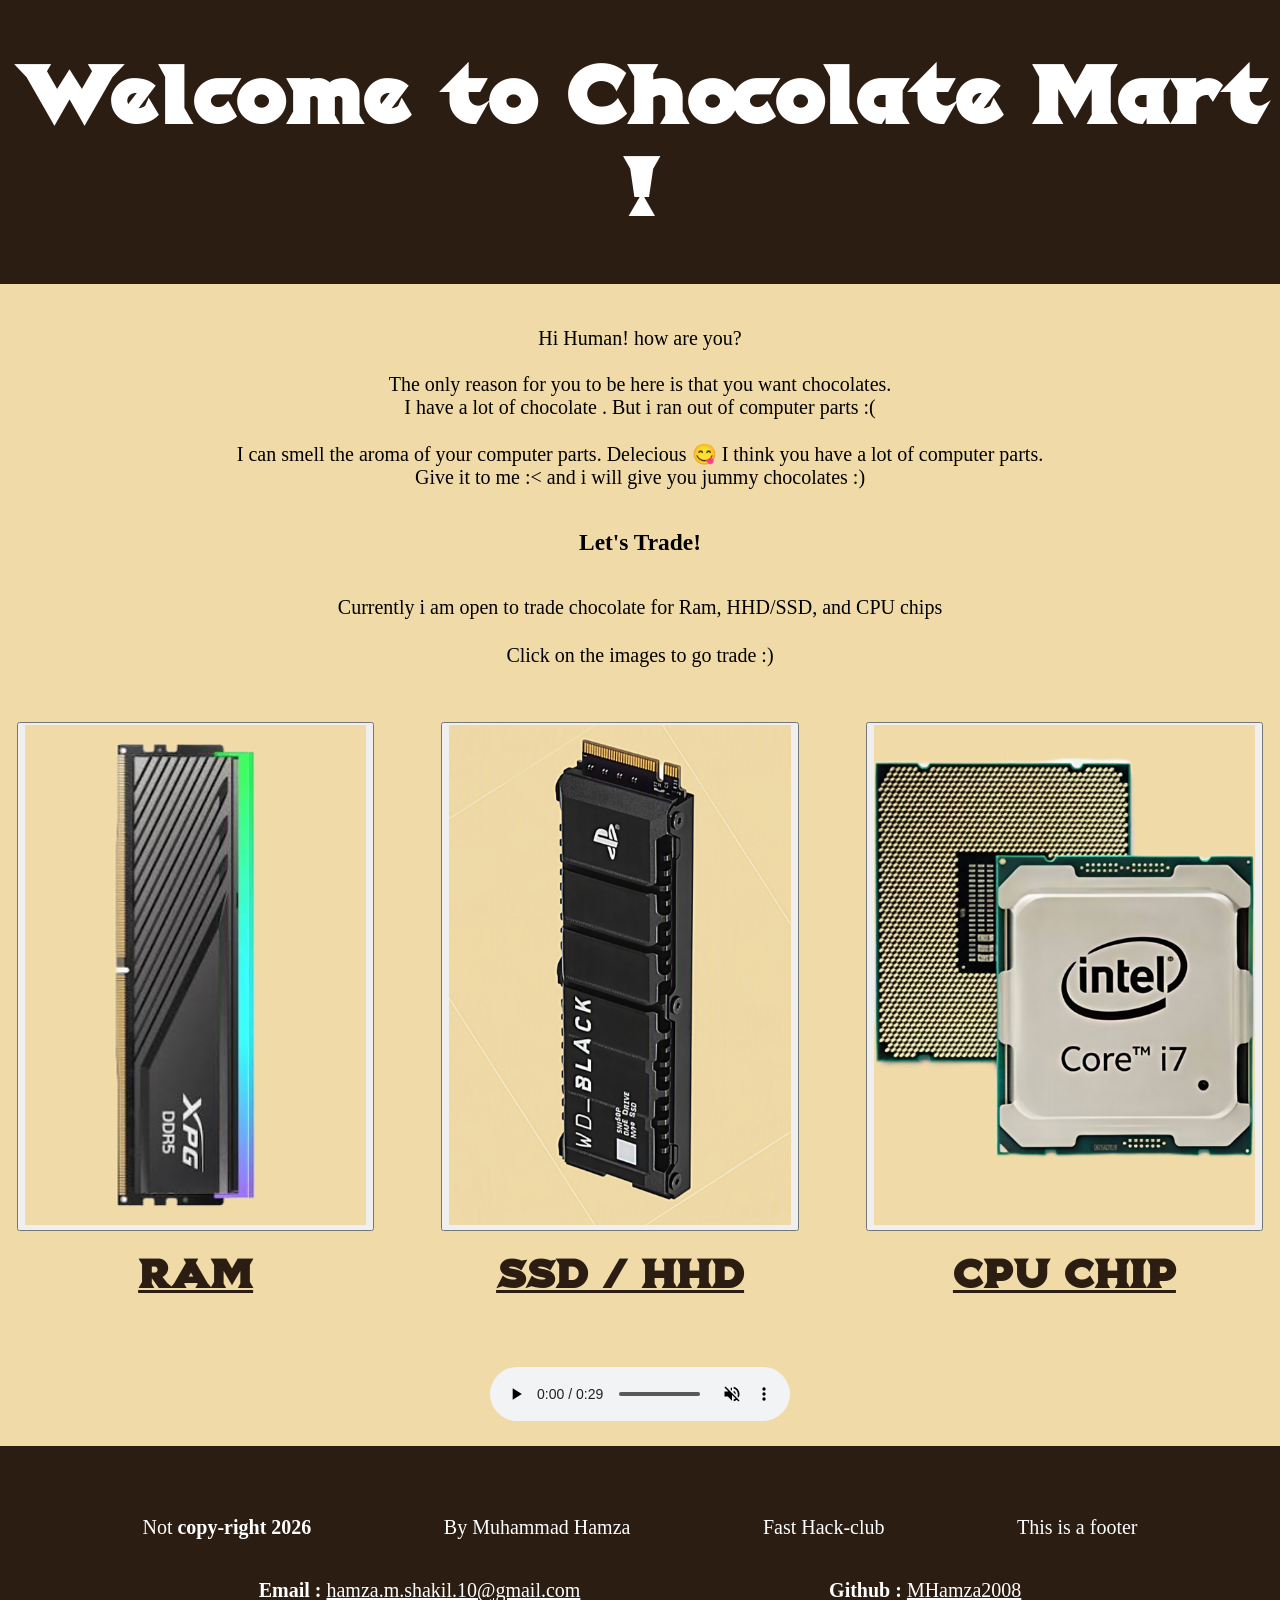
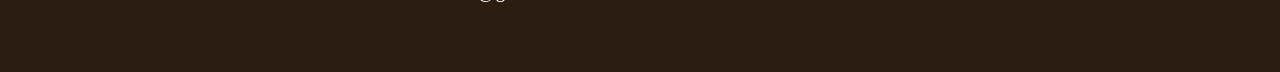
<file: index.html>
<!doctype html>
<html>
    <head>
        <link rel="icon" type="image/x-icon" href="./favicon.png">
        <style>
            @import url('style.css');

        </style>
    
</head>

    <body>
        <h1 class="heading_1"> Welcome to Chocolate Mart !</h1> 
        <p class='add_gap' > <br> </p>
        
        <p> Hi Human! how are you? <br style="padding: 10px;"> <br>
            The only reason for you to be here is that you want chocolates.<br>
            I have a lot of chocolate . But i ran out of computer parts :( <br>
            <br style="padding: 10px;">
        </p>

        <p>I can smell the aroma of your computer parts. Delecious 😋 I think you have a lot of computer parts. <br> Give it to me :< and i will give you jummy chocolates :)</p>
        
        <h3 style="padding: 40px;">Let's <b> Trade!</b> </h3>
        
        <p>Currently i am open to trade chocolate for Ram, HHD/SSD, and CPU chips</p>
        
        <p style="padding: 25px;">Click on the images to go trade :)  </p>
    
        <div class="fi-url">

            <div> <button type="submit"><a href="./ram.html" style='color:#2b1d12'> <img src="./Ram-index.png" style="height: 500px; width: auto;"> </button><div class="index-image-text"><b>RAM</b></div></a></div>
            <div> <button type="submit"><a href="./hhd.html" style='color:#2b1d12'> <img src="./hdd-index.png" style="height: 500px; width: auto;"> </button><div class="index-image-text"><b>SSD / HHD</b></div></a></div>
            <div> <button type="submit"><a href="./cpu.html" style='color:#2b1d12'> <img src="./cpu-index.png" style="height: 500px; width: auto;"> </button><div class="index-image-text"><b>CPU CHIP</b></div></a></div>


        </div>

        <div >
            <audio controls autoplay muted style="padding: 20px">
                <source src="index.mp3" type="audio/mpeg">
         </audio>
 
        </div>
    

    <footer class="Footer">
        <div class="fi"><div> <p> Not  <b>copy-right 2026 </b> </p> </div> 
        <div> <p> By Muhammad Hamza  </p></div>
        <div> <p>Fast Hack-club</p> </div>
        <div><p> This is a footer     </p> </div></div> 
        
        <div class="fi">
            <div> <p><b> Email : </b><a href="mailto:hamza.m.shakil.10@example.com" style="color: white;"> hamza.m.shakil.10@gmail.com
            </a></p></div>

            <div> <p><b>Github : </b><a href="https://github.com/MHamza2008" style="color: white;"> MHamza2008</a></p></div>
        </div>
    </footer>
    </body>
</html>
</file>
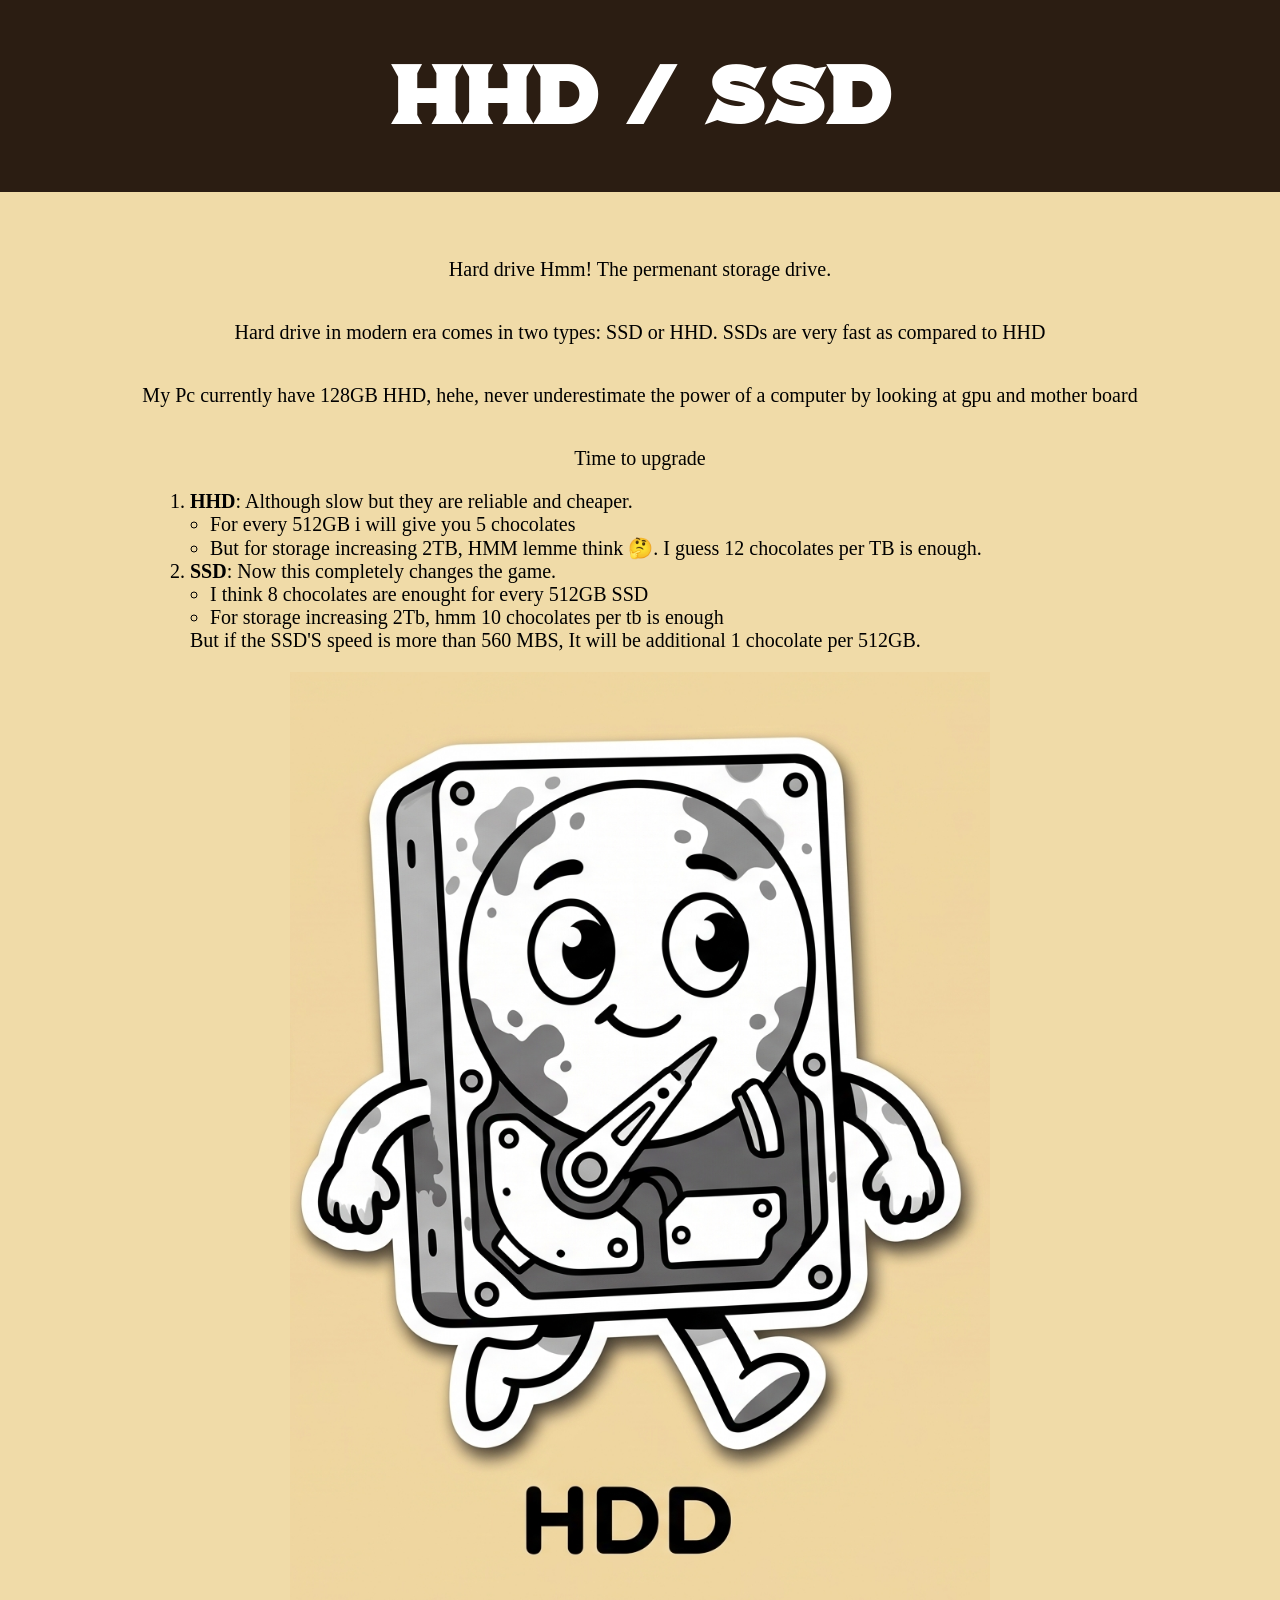
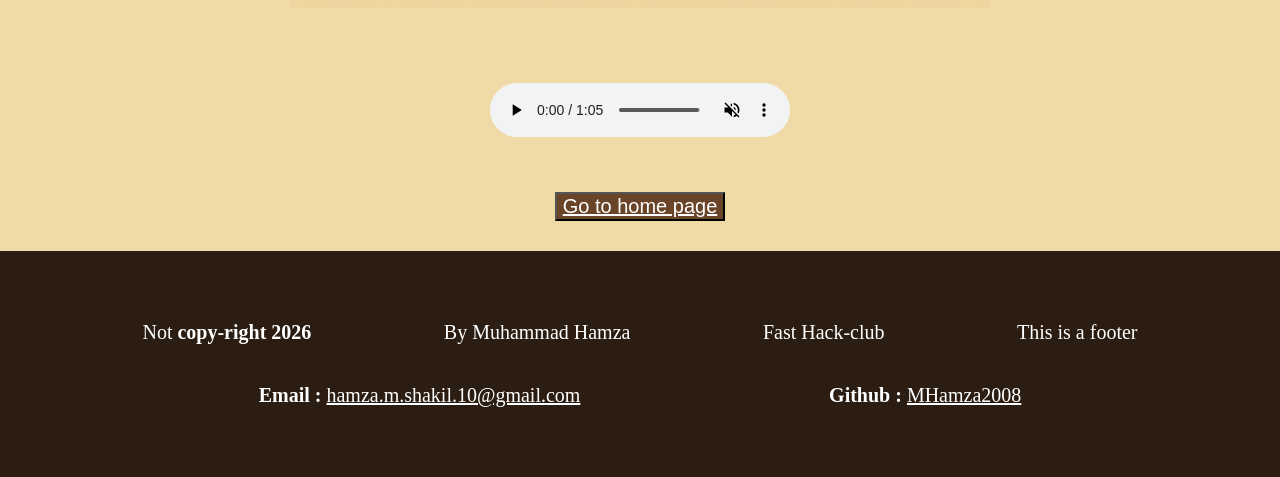
<file: hhd.html>
<!doctype html>
<html>
    <head>
        <link rel="icon" type="image/x-icon" href="./favicon.png">
        <style>
            @import url('style.css');

        </style>
        <title> Ram</title>
    
</head>
<body>
    <h1 class='heading_1'> HHD / SSD</h1>
    <p style="padding: 20px;" >  <br style="padding: 20px;"> <br>
        Hard drive Hmm! The permenant storage drive. </p>
    <p style="padding: 20px;"> Hard drive in modern era comes in two types: SSD or HHD. SSDs are very fast as compared to HHD</p>
     <p style="padding: 20px;"> My Pc currently have 128GB  HHD, hehe, never underestimate the power of a computer by looking at gpu and mother board</p>
     <p style="padding: 20px;">Time to upgrade</p>
     <div class='lists'>
     <ol>
        <li><b>HHD</b>: Although slow but they are reliable and cheaper.</li>
            <ul style="padding-left: 20px;">
                <li>For every 512GB i will give you 5 chocolates</li>
                <li>But for storage increasing 2TB, HMM lemme think 🤔. I guess 12 chocolates per TB is enough. </li>
            </ul>
        <li><b>SSD</b>: Now this completely changes the game.
            <ul style="padding-left: 20px;">
                <li>I think 8 chocolates are enought for every 512GB SSD</li>
                <li>For storage increasing 2Tb, hmm 10 chocolates per tb is enough</li>
            </ul>
            But if the SSD'S speed is more than 560 MBS, It will be additional 1 chocolate per 512GB.
        </li>
     </ol>
    </div>

    <img src="hdd.png" style="padding: 20px;">

    <div >
        <audio controls autoplay muted style="padding:50px;">
            <source src="hhd.mp3" type="audio/mpeg">
        </audio>
    </div>

    <div style="padding-bottom: 30px;">
    <button type="submit" class="button_1" >
            <a href="./index.html" style="font-size: 20px; color: white;">Go to home page</a>
        </button>
    </div>

    <footer class="Footer">
        <div class="fi"><div> <p> Not  <b>copy-right 2026 </b> </p> </div> 
        <div> <p> By Muhammad Hamza  </p></div>
        <div> <p>Fast Hack-club</p> </div>
        <div><p> This is a footer     </p> </div></div> 
        
        <div class="fi">
            <div> <p><b> Email : </b><a href="mailto:hamza.m.shakil.10@example.com" style="color: white;"> hamza.m.shakil.10@gmail.com
            </a></p></div>

            <div> <p><b>Github : </b><a href="https://github.com/MHamza2008" style="color: white;"> MHamza2008</a></p></div>
        </div>
    </footer>
    
</body>
</html>
</file>
